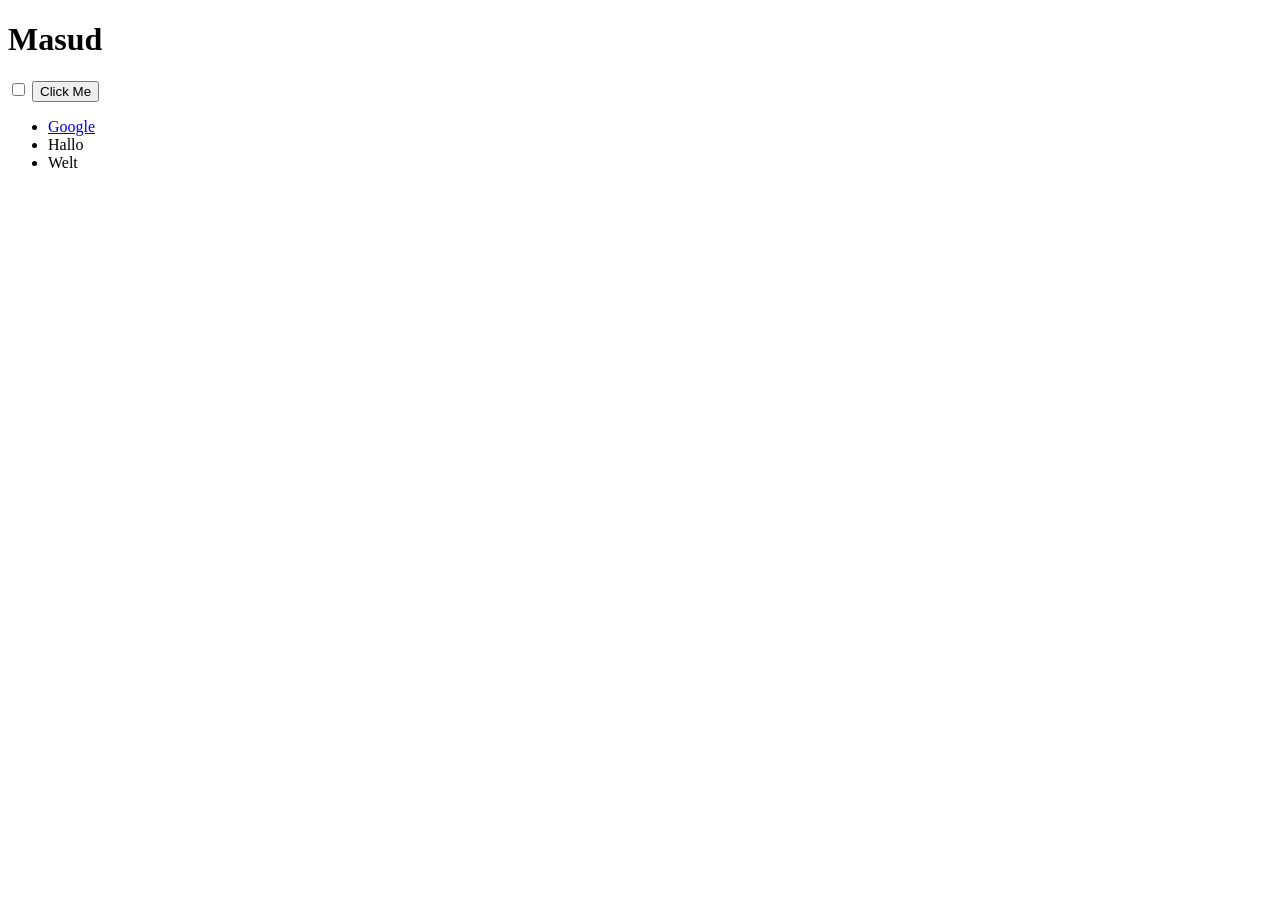
<file: 08-DOM/index.html>
<!DOCTYPE html>
<html lang="en">
<head>
    <meta charset="UTF-8">
    <meta name="viewport" content="width=device-width, initial-scale=1.0">
    <title>DOM Website</title>
    <link rel="stylesheet" href="./style.css">
</head>
<body >
    
    <h1 id="title"><strong>Masud</strong></h1>

    <input type="checkbox">
    <button>Click Me</button>

    <ul>
        <li class="item"><a href="https://www.google.com">Google</a></li>
        <li class="item">Hallo</li>
        <li class="item">Welt</li>
    </ul>


<script src="./index.js">
    
</script>
</body>
</html>
</file>
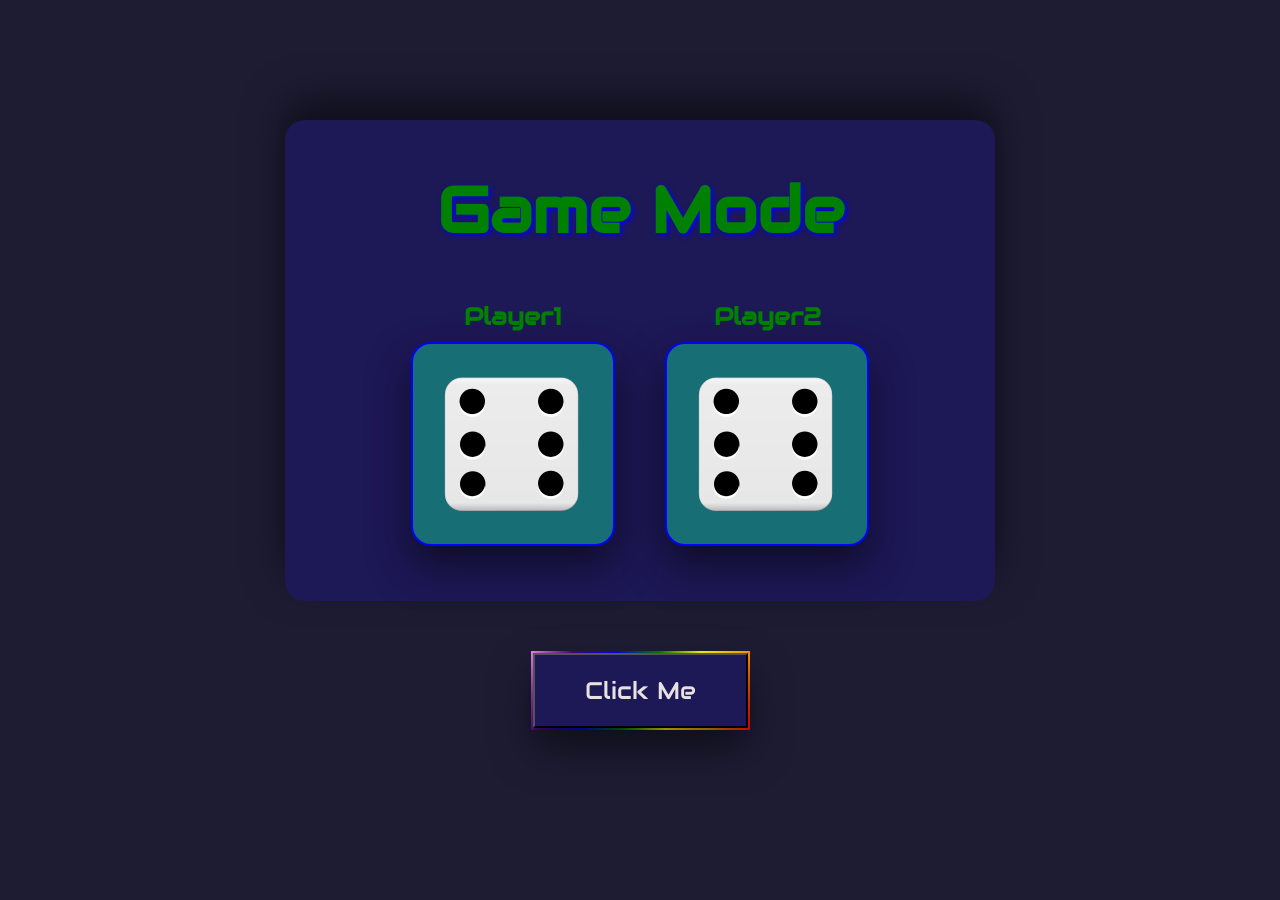
<file: 10-Dice-Game/index.html>
<!DOCTYPE html>
<html lang="en">
<head>
    <meta charset="UTF-8">
    <meta name="viewport" content="width=device-width, initial-scale=1.0">
    <title>Dice Game</title>
    <link rel="stylesheet" href="style.css">
    <link href="https://fonts.googleapis.com/css?family=Audiowide|Sofia|Trirong" rel="stylesheet">
</head>
<body>
    
    <section class="hero">
        <div class="l-container">

            <h1 class="winner" id="winnerText">Game Mode</h1>

            <div class="hero__player1">
                <h2>Player1</h2>
                <img src="images/dice6.png" alt="dice6">
            </div>
            
            <div class="hero__player2">
                <h2>Player2</h2>
                <img src="images/dice6.png" alt="dice6">
            </div>

        </div>
    </section>
    
    <div class="container-button">
        <div class="l-container">
            <button id="button" class="btn primary--btn">Click Me</button>
        </div>
    </div>




    <script src="./index.js"></script>
</body>
</html>
</file>
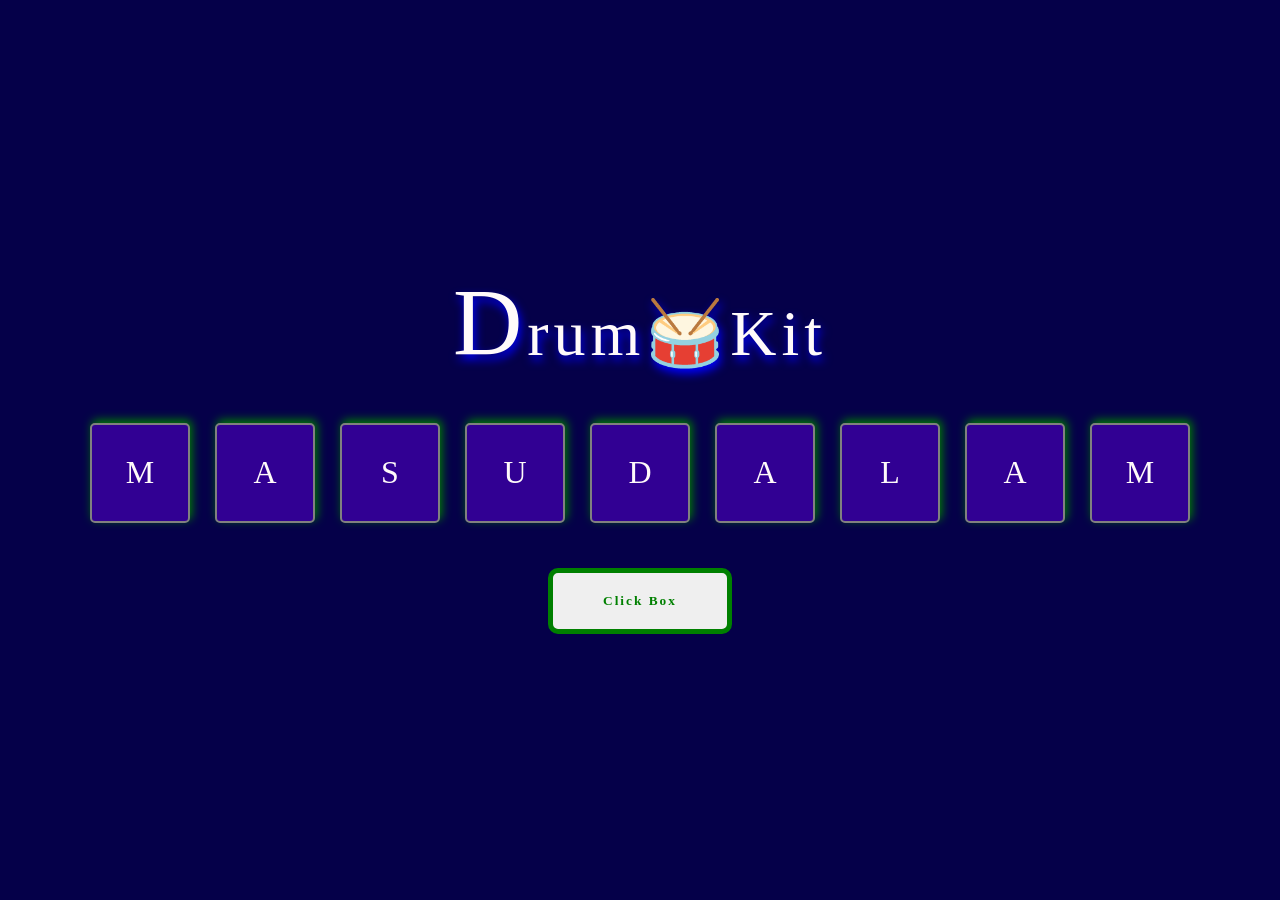
<file: 11-Drum-Kit/index.html>
<!DOCTYPE html>
<html lang="en">
<head>
    <meta charset="UTF-8">
    <meta name="viewport" content="width=device-width, initial-scale=1.0">
    <title>Drum Kit</title>
    <link rel="stylesheet" href="style.css">
    <link rel="stylesheet" href="https://fonts.googleapis.com/css?family=Roboto|Poppins" >
</head>
<body>
    
    <div class="container">
        <div class="l-container">
            <div class="container__title">
                <p>Drum🥁Kit</p>
            </div>
            <div class="box">M</div>
            <div class="box">A</div>
            <div class="box">S</div>
            <div class="box">U</div>
            <div class="box">D</div>
            <div class="box">A</div>
            <div class="box">L</div>
            <div class="box">A</div>
            <div class="box">M</div>

            <div class="container-info">
                <button id="button" class="btn">Click Box</button>
            </div>

        </div>
    </div>

    

    <script src="index.js"></script>
</body>
</html>
</file>
<file: 08-DOM/style.css>
.huge {
    font-size: 10rem;
    font-family: cursive, sans-serif;
}
</file>
<file: 10-Dice-Game/style.css>
:root {
    --main-color: green;
    --bg-color: rgb(29, 24, 86);
    --main-font: "Audiowide", "Sofia", "San Serif";
    --box-shadow: 0 20px 40px rgba(0, 0, 0, 0.5);
}

*{
    margin: 0px;
    padding: 0px;
    box-sizing: border-box;
}

html,body {
    background-color: rgb(29, 28, 51);
    height: 100vh;
    display: flex;
    flex-direction: column;
    justify-content: center;
    align-items: center;
    font-family: var(--main-font);
}

.hero {
    width: 70%;
    background-color: var(--bg-color);
    border-radius: 20px;
    box-shadow: 0 -20px 40px rgba(0, 0, 0, 0.5);
    text-align: center;
    padding: 50px;
}

.hero .l-container {
    display: flex;
    flex-wrap: wrap;
    justify-content: center;
    gap: 50px;
}

.winner {
    font-size: 4rem;
    text-shadow: 2px 2px 5px blue;
    color: var(--main-color)
}

img {
    border-radius: 20px;
    padding: 2px;
    background-color: blue;
    box-shadow: var(--box-shadow);
}



h2 {
    color: var(--main-color);
    margin-bottom: 10px;
}


.container-button {
    padding: 50px;
}

.container-button > .l-container {
    padding: 2px;
    background: linear-gradient(115deg, violet, indigo, blue, green, yellow, orange, red); 

}

.container-button > .l-container:active {
    background: linear-gradient(230deg, violet, indigo, blue, green, yellow, orange, red); 
    
}
.btn {
    padding: 20px 50px;
    font-size: 1.5rem;
    font-family: var(--main-font);
    background-color: var(--bg-color);
    color: rgb(232, 225, 225);
    box-shadow: var(--box-shadow);
    
}


.btn:active {
    color: var(--main-color);
}

/* This class is from js */
.rotate {
    transform: rotate(180deg);
    transition: transform 0.5s ease;
}
</file>
<file: 11-Drum-Kit/style.css>
:root {
    --bg-color: rgb(5, 0, 73);
    --main-font: Serif, 'Roboto', 'Poppins';
    --main-color: snow;
}

* {
    padding: 0px;
    margin: 0px;
    box-sizing: border-box;
}

html, body {
    background-color: var(--bg-color);
    color: var(--main-color);
    height: 100vh;
    display: flex;
    justify-content: center;
    align-items: center;
}

.l-container {
    display: flex;
    flex-wrap: wrap;
    justify-content: center;
    gap: 25px;
}

.container__title {
    width: 100%;
    margin-bottom: 20px;
    letter-spacing: 5px;
    display: flex;
    justify-content: center;
    font-size: 4rem;
    font-family: var(--main-font);
    text-shadow: 2px 5px 10px blue;
}

.container__title::selection {
    background-color: var(--main-color);
    color: green;
    
}

div p::first-letter {
    font-size: 1.5em;
}

.container__title:active::selection{
    color: blue;
}

.box {
    min-height: 100px;
    min-width: 100px;
    display: flex;
    justify-content: center;
    align-items: center;
    font-size: 2rem;
    background-color: rgb(49, 0, 147);
    border: 2px solid grey;
    box-shadow: 2px -3px 10px green;
    border-radius: 5px;

}

.box:active {
    color: green;
    transform: scale(1.2);
}

.container-info {
    width: 100%;
    text-align: center;
}

.btn {
    padding: 20px 50px;
    margin-top: 20px;
    color: green;
    border: 5px solid green;
    background-color: none;
    letter-spacing: 2px;
    border-radius: 10px;
    font-weight: 600;
    font-family: var(--main-font);
}

.pressed {
    color: red;
    transform: scale(1.1);
}
</file>
